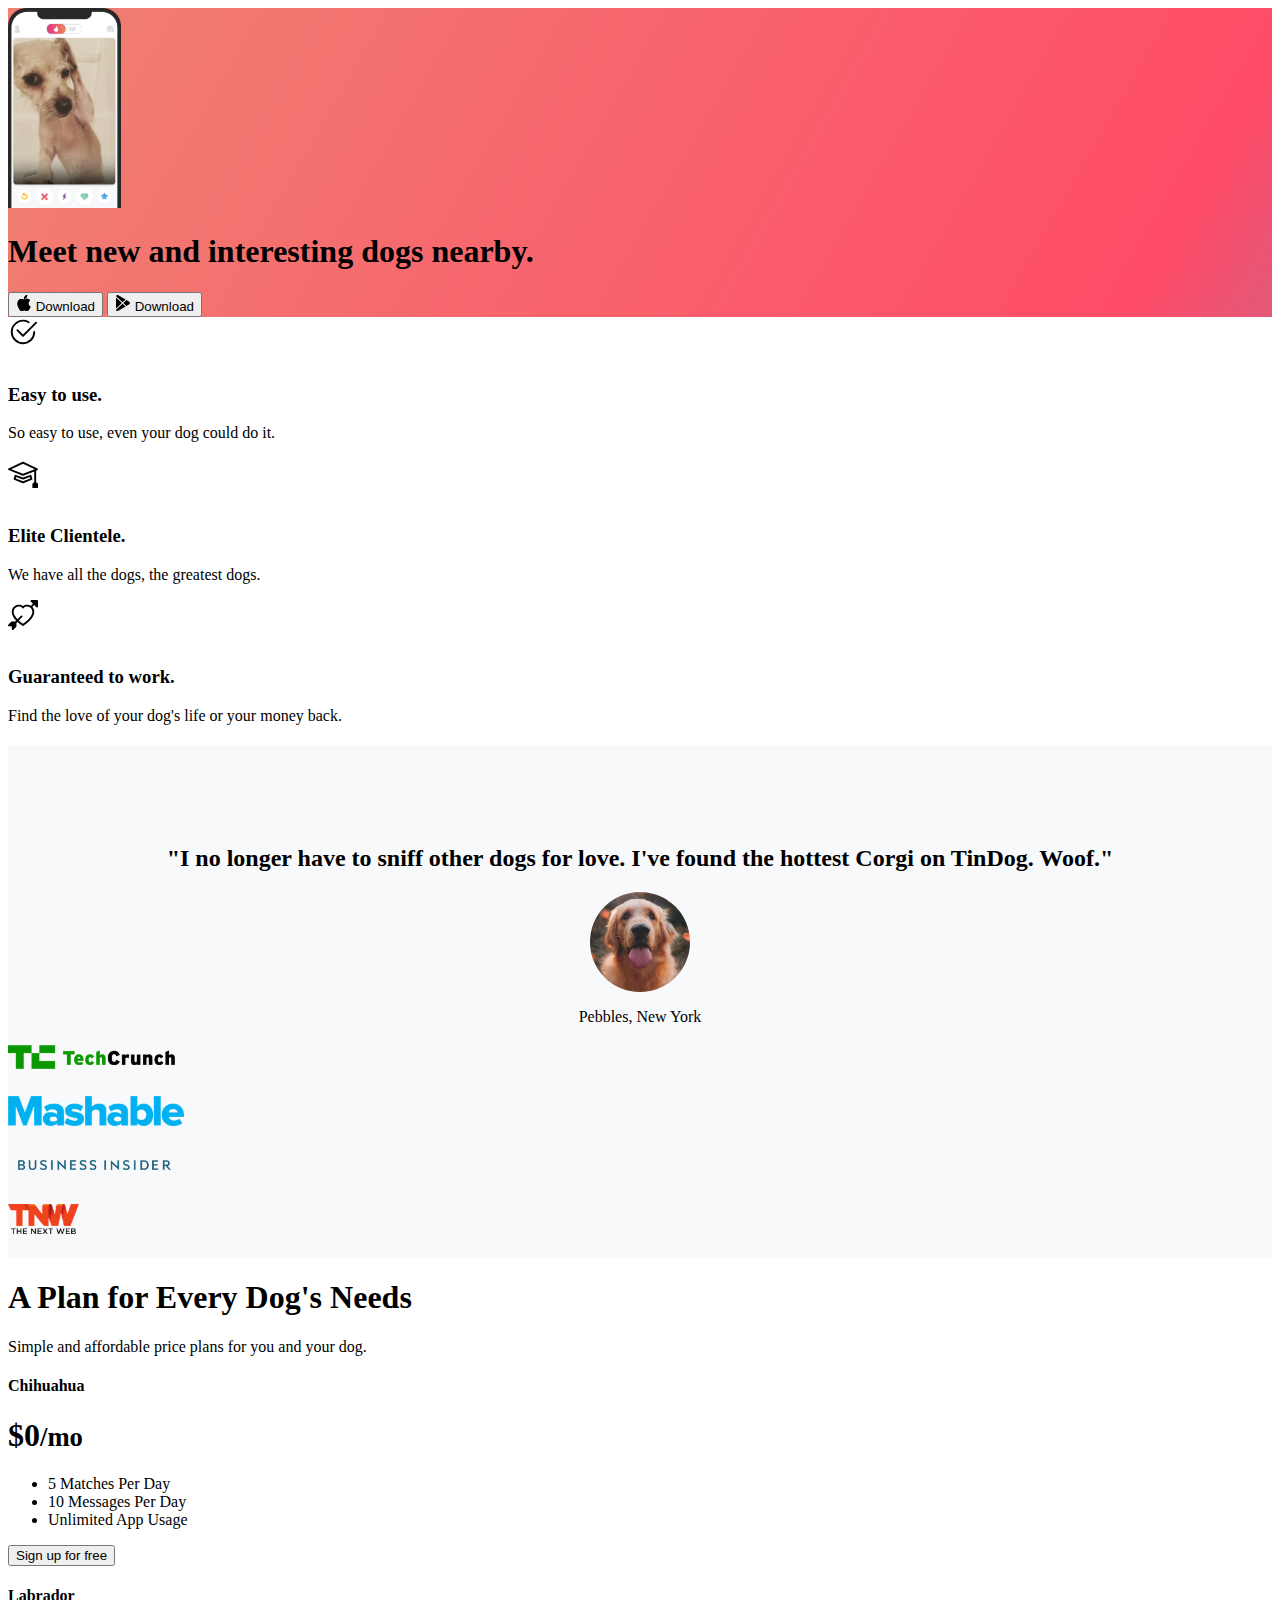
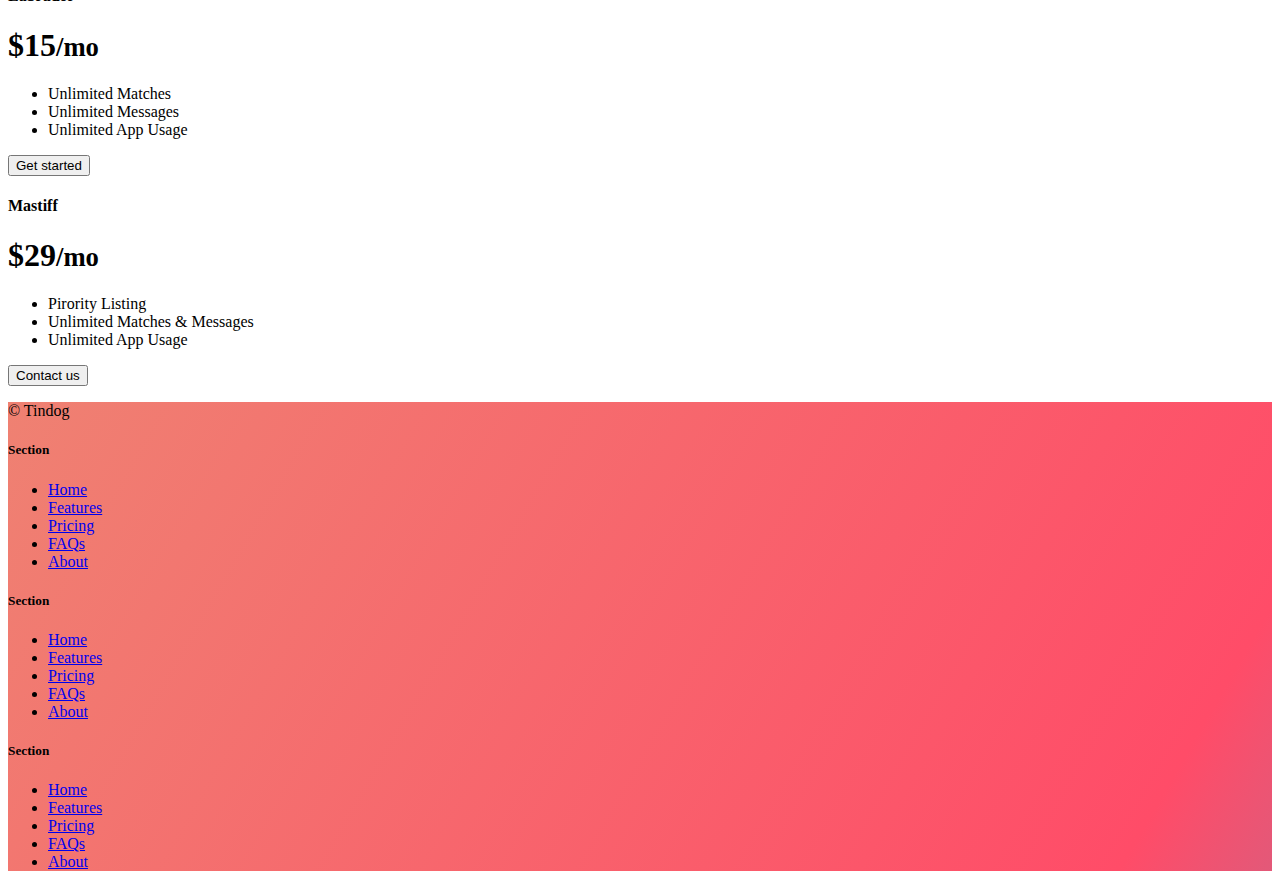
<file: index.html>
<!DOCTYPE html>
<html lang="en">

<head>
  <meta charset="UTF-8">
  <meta name="viewport" content="width=device-width, initial-scale=1.0">
  <title>TinDog</title>
  <link href="https://cdn.jsdelivr.net/npm/bootstrap@5.3.0-alpha3/dist/css/bootstrap.min.css" rel="stylesheet" integrity="sha384-KK94CHFLLe+nY2dmCWGMq91rCGa5gtU4mk92HdvYe+M/SXH301p5ILy+dN9+nJOZ" crossorigin="anonymous">
  <link href="./css/style.css" rel="stylesheet">
</head>

<body>

    <!-- Title -->
    <section id="title" class="gradient-background">

      <div class="container col-xxl-8 px-4 pt-5">
        <div class="row flex-lg-row-reverse align-items-center g-5 pt-5">
          <div class="col-10 col-sm-8 col-lg-6">
            <img src="./images/iphone.png" class="d-block mx-lg-auto img-fluid" alt="Bootstrap Themes" height="200"
              loading="lazy">
          </div>
          <div class="col-lg-6">
            <h1 class="display-5 fw-bold text-body-emphasis lh-1 mb-3">Meet new and interesting dogs nearby.</h1>
  
            <div class="d-grid gap-2 d-md-flex justify-content-md-start">
              <button type="button" class="btn btn-light btn-lg px-4 me-md-2"><svg xmlns="http://www.w3.org/2000/svg"
                  width="16" height="16" fill="currentColor" class="bi bi-apple mb-1" viewBox="0 0 16 16">
                  <path
                    d="M11.182.008C11.148-.03 9.923.023 8.857 1.18c-1.066 1.156-.902 2.482-.878 2.516.024.034 1.52.087 2.475-1.258.955-1.345.762-2.391.728-2.43Zm3.314 11.733c-.048-.096-2.325-1.234-2.113-3.422.212-2.189 1.675-2.789 1.698-2.854.023-.065-.597-.79-1.254-1.157a3.692 3.692 0 0 0-1.563-.434c-.108-.003-.483-.095-1.254.116-.508.139-1.653.589-1.968.607-.316.018-1.256-.522-2.267-.665-.647-.125-1.333.131-1.824.328-.49.196-1.422.754-2.074 2.237-.652 1.482-.311 3.83-.067 4.56.244.729.625 1.924 1.273 2.796.576.984 1.34 1.667 1.659 1.899.319.232 1.219.386 1.843.067.502-.308 1.408-.485 1.766-.472.357.013 1.061.154 1.782.539.571.197 1.111.115 1.652-.105.541-.221 1.324-1.059 2.238-2.758.347-.79.505-1.217.473-1.282Z" />
                  <path
                    d="M11.182.008C11.148-.03 9.923.023 8.857 1.18c-1.066 1.156-.902 2.482-.878 2.516.024.034 1.52.087 2.475-1.258.955-1.345.762-2.391.728-2.43Zm3.314 11.733c-.048-.096-2.325-1.234-2.113-3.422.212-2.189 1.675-2.789 1.698-2.854.023-.065-.597-.79-1.254-1.157a3.692 3.692 0 0 0-1.563-.434c-.108-.003-.483-.095-1.254.116-.508.139-1.653.589-1.968.607-.316.018-1.256-.522-2.267-.665-.647-.125-1.333.131-1.824.328-.49.196-1.422.754-2.074 2.237-.652 1.482-.311 3.83-.067 4.56.244.729.625 1.924 1.273 2.796.576.984 1.34 1.667 1.659 1.899.319.232 1.219.386 1.843.067.502-.308 1.408-.485 1.766-.472.357.013 1.061.154 1.782.539.571.197 1.111.115 1.652-.105.541-.221 1.324-1.059 2.238-2.758.347-.79.505-1.217.473-1.282Z" />
                </svg> Download</button>
              <button type="button" class="btn btn-outline-light btn-lg px-4"><svg xmlns="http://www.w3.org/2000/svg"
                  width="16" height="16" fill="currentColor" class="bi bi-google-play mb-1" viewBox="0 0 16 16">
                  <path
                    d="M14.222 9.374c1.037-.61 1.037-2.137 0-2.748L11.528 5.04 8.32 8l3.207 2.96 2.694-1.586Zm-3.595 2.116L7.583 8.68 1.03 14.73c.201 1.029 1.36 1.61 2.303 1.055l7.294-4.295ZM1 13.396V2.603L6.846 8 1 13.396ZM1.03 1.27l6.553 6.05 3.044-2.81L3.333.215C2.39-.341 1.231.24 1.03 1.27Z" />
                </svg> Download</button>
            </div>
          </div>
        </div>
      </div>
    </section>

  <!-- Features -->
  <section id="features" class="container mt-5">
    <div class="row g-4 py-5 row-cols-1 row-cols-lg-3">
      <div class="col d-flex align-items-start">
        <div class="icon-square text-body-emphasis bg-body-secondary d-inline-flex align-items-center justify-content-center fs-4 flex-shrink-0 me-3">
          <svg xmlns="http://www.w3.org/2000/svg" height="30" fill="currentColor" class="bi bi-check2-circle"
              viewBox="0 0 16 16">
              <path
                d="M2.5 8a5.5 5.5 0 0 1 8.25-4.764.5.5 0 0 0 .5-.866A6.5 6.5 0 1 0 14.5 8a.5.5 0 0 0-1 0 5.5 5.5 0 1 1-11 0z" />
              <path
                d="M15.354 3.354a.5.5 0 0 0-.708-.708L8 9.293 5.354 6.646a.5.5 0 1 0-.708.708l3 3a.5.5 0 0 0 .708 0l7-7z" />
          </svg>
        </div>
        <div >
          <h3 class="fs-2">Easy to use.</h3>
          <p>So easy to use, even your dog could do it.</p>
        </div>
      </div>
      <div class="col d-flex align-items-start">
        <div class="icon-square text-body-emphasis bg-body-secondary d-inline-flex align-items-center justify-content-center fs-4 flex-shrink-0 me-3">
          <svg xmlns="http://www.w3.org/2000/svg" height="30" fill="currentColor" class="bi bi-mortarboard" viewBox="0 0 16 16">
            <path d="M8.211 2.047a.5.5 0 0 0-.422 0l-7.5 3.5a.5.5 0 0 0 .025.917l7.5 3a.5.5 0 0 0 .372 0L14 7.14V13a1 1 0 0 0-1 1v2h3v-2a1 1 0 0 0-1-1V6.739l.686-.275a.5.5 0 0 0 .025-.917l-7.5-3.5ZM8 8.46 1.758 5.965 8 3.052l6.242 2.913L8 8.46Z"/>
            <path d="M4.176 9.032a.5.5 0 0 0-.656.327l-.5 1.7a.5.5 0 0 0 .294.605l4.5 1.8a.5.5 0 0 0 .372 0l4.5-1.8a.5.5 0 0 0 .294-.605l-.5-1.7a.5.5 0 0 0-.656-.327L8 10.466 4.176 9.032Zm-.068 1.873.22-.748 3.496 1.311a.5.5 0 0 0 .352 0l3.496-1.311.22.748L8 12.46l-3.892-1.556Z"/>
            </svg>
        </div>
        <div>
          <h3 class="fs-2">Elite Clientele.</h3>
          <p>We have all the dogs, the greatest dogs.</p>
        </div>
      </div>
      <div class="col d-flex align-items-start">
        <div class="icon-square text-body-emphasis bg-body-secondary d-inline-flex align-items-center justify-content-center fs-4 flex-shrink-0 me-3">
          <svg xmlns="http://www.w3.org/2000/svg" height="30" fill="currentColor" class="bi bi-arrow-through-heart"
              viewBox="0 0 16 16">
                <path fill-rule="evenodd"
                d="M2.854 15.854A.5.5 0 0 1 2 15.5V14H.5a.5.5 0 0 1-.354-.854l1.5-1.5A.5.5 0 0 1 2 11.5h1.793l.53-.53c-.771-.802-1.328-1.58-1.704-2.32-.798-1.575-.775-2.996-.213-4.092C3.426 2.565 6.18 1.809 8 3.233c1.25-.98 2.944-.928 4.212-.152L13.292 2 12.147.854A.5.5 0 0 1 12.5 0h3a.5.5 0 0 1 .5.5v3a.5.5 0 0 1-.854.354L14 2.707l-1.006 1.006c.236.248.44.531.6.845.562 1.096.585 2.517-.213 4.092-.793 1.563-2.395 3.288-5.105 5.08L8 13.912l-.276-.182a21.86 21.86 0 0 1-2.685-2.062l-.539.54V14a.5.5 0 0 1-.146.354l-1.5 1.5Zm2.893-4.894A20.419 20.419 0 0 0 8 12.71c2.456-1.666 3.827-3.207 4.489-4.512.679-1.34.607-2.42.215-3.185-.817-1.595-3.087-2.054-4.346-.761L8 4.62l-.358-.368c-1.259-1.293-3.53-.834-4.346.761-.392.766-.464 1.845.215 3.185.323.636.815 1.33 1.519 2.065l1.866-1.867a.5.5 0 1 1 .708.708L5.747 10.96Z" />
            </svg>
        </div>
        <div>
          <h3 class="fs-2">Guaranteed to work.</h3>
          <p>Find the love of your dog's life or your money back.</p>
        </div>
      </div>
    </div>
  </section>


  <!-- Testimonial -->
  <section id="testimonial" class="container">
    <div class="container">
      <h2>"I no longer have to sniff other dogs for love. I've found the hottest Corgi on TinDog. Woof."</h2>
      <div class="flex-container mt-5 mb-2">
        <img src="./images/dog-img.jpg" alt="">
      </div>
      <div class="flex-container">
        <p>Pebbles, New York</p>
      </div>
      <div class="container pb-5">
        <div class="row endorsements">
          <div class="col-lg-3 col-sm-12 text-center">
            <img src="./images/techcrunch.png" alt="">
          </div>
          <div class="col-lg-3 col-sm-12 text-center">
            <img src="./images/mashable.png" alt="">
          </div>
          <div class="col-lg-3 col-sm-12 text-center">
            <img src="./images/bizinsider.png" alt="">
          </div>
          <div class="col-lg-3 col-sm-12 text-center">
            <img src="./images/tnw.png" alt="">
          </div>
        </div>
      </div>
    </div>
  </section>
  <!-- Pricing -->
  <section id="pricing">
    <div class="container py-3">
      <header>
        <div class="pricing-header p-3 pb-md-4 mx-auto text-center pt-5">
          <h1 class="display-4 fw-normal">A Plan for Every Dog's Needs</h1>
          <p class="fs-5 text-body-secondary">Simple and affordable price plans for you and your dog.</p>
        </div>
      </header>
    
      <main>
        <div class="row row-cols-1 row-cols-md-3 mb-3 text-center">
          <div class="col">
            <div class="card mb-4 rounded-3 shadow-sm">
              <div class="card-header py-3">
                <h4 class="my-0 fw-normal">Chihuahua</h4>
              </div>
              <div class="card-body">
                <h1 class="card-title pricing-card-title">$0<small class="text-body-secondary fw-light">/mo</small></h1>
                <ul class="list-unstyled mt-3 mb-4">
                  <li>5 Matches Per Day</li>
                  <li>10 Messages Per Day</li>
                  <li>Unlimited App Usage</li>
                </ul>
                <button type="button" class="w-100 btn btn-lg btn-outline-dark">Sign up for free</button>
              </div>
            </div>
          </div>
          <div class="col">
            <div class="card mb-4 rounded-3 shadow-sm">
              <div class="card-header py-3">
                <h4 class="my-0 fw-normal">Labrador</h4>
              </div>
              <div class="card-body">
                <h1 class="card-title pricing-card-title">$15<small class="text-body-secondary fw-light">/mo</small></h1>
                <ul class="list-unstyled mt-3 mb-4">
                  <li>Unlimited Matches</li>
                  <li>Unlimited Messages</li>
                  <li>Unlimited App Usage</li>
                </ul>
                <button type="button" class="w-100 btn btn-lg btn-dark">Get started</button>
              </div>
            </div>
          </div>
          <div class="col">
            <div class="card mb-4 rounded-3 shadow-sm border-dark">
              <div class="card-header py-3 text-bg-dark border-dark">
                <h4 class="my-0 fw-normal">Mastiff</h4>
              </div>
              <div class="card-body">
                <h1 class="card-title pricing-card-title">$29<small class="text-body-secondary fw-light">/mo</small></h1>
                <ul class="list-unstyled mt-3 mb-4">
                  <li>Pirority Listing</li>
                  <li>Unlimited Matches & Messages</li>
                  <li>Unlimited App Usage</li>
                </ul>
                <button type="button" class="w-100 btn btn-lg btn-dark">Contact us</button>
              </div>
            </div>
          </div>
        </div>
    </div>
  </section>
  <!-- Footer -->
  <section id="footer" class="gradient-background">
    <div class="container">
      <footer class="row row-cols-1 row-cols-sm-2 row-cols-md-5 py-5 mt-5">
        <div class="col mb-3">
          <p class="text-body-secondary">© Tindog</p>
        </div>
        <div class="col mb-3">
        </div>
        <div class="col mb-3">
          <h5>Section</h5>
          <ul class="nav flex-column">
            <li class="nav-item mb-2"><a href="#" class="nav-link p-0 text-body-secondary">Home</a></li>
            <li class="nav-item mb-2"><a href="#" class="nav-link p-0 text-body-secondary">Features</a></li>
            <li class="nav-item mb-2"><a href="#" class="nav-link p-0 text-body-secondary">Pricing</a></li>
            <li class="nav-item mb-2"><a href="#" class="nav-link p-0 text-body-secondary">FAQs</a></li>
            <li class="nav-item mb-2"><a href="#" class="nav-link p-0 text-body-secondary">About</a></li>
          </ul>
        </div>
        <div class="col mb-3">
          <h5>Section</h5>
          <ul class="nav flex-column">
            <li class="nav-item mb-2"><a href="#" class="nav-link p-0 text-body-secondary">Home</a></li>
            <li class="nav-item mb-2"><a href="#" class="nav-link p-0 text-body-secondary">Features</a></li>
            <li class="nav-item mb-2"><a href="#" class="nav-link p-0 text-body-secondary">Pricing</a></li>
            <li class="nav-item mb-2"><a href="#" class="nav-link p-0 text-body-secondary">FAQs</a></li>
            <li class="nav-item mb-2"><a href="#" class="nav-link p-0 text-body-secondary">About</a></li>
          </ul>
        </div>
        <div class="col mb-3">
          <h5>Section</h5>
          <ul class="nav flex-column">
            <li class="nav-item mb-2"><a href="#" class="nav-link p-0 text-body-secondary">Home</a></li>
            <li class="nav-item mb-2"><a href="#" class="nav-link p-0 text-body-secondary">Features</a></li>
            <li class="nav-item mb-2"><a href="#" class="nav-link p-0 text-body-secondary">Pricing</a></li>
            <li class="nav-item mb-2"><a href="#" class="nav-link p-0 text-body-secondary">FAQs</a></li>
            <li class="nav-item mb-2"><a href="#" class="nav-link p-0 text-body-secondary">About</a></li>
          </ul>
        </div>
      </footer>
    </div>
  </section>

  <script src="https://cdn.jsdelivr.net/npm/bootstrap@5.3.0-alpha3/dist/js/bootstrap.bundle.min.js" integrity="sha384-ENjdO4Dr2bkBIFxQpeoTz1HIcje39Wm4jDKdf19U8gI4ddQ3GYNS7NTKfAdVQSZe" crossorigin="anonymous"></script>
</body>

</html>
</file>
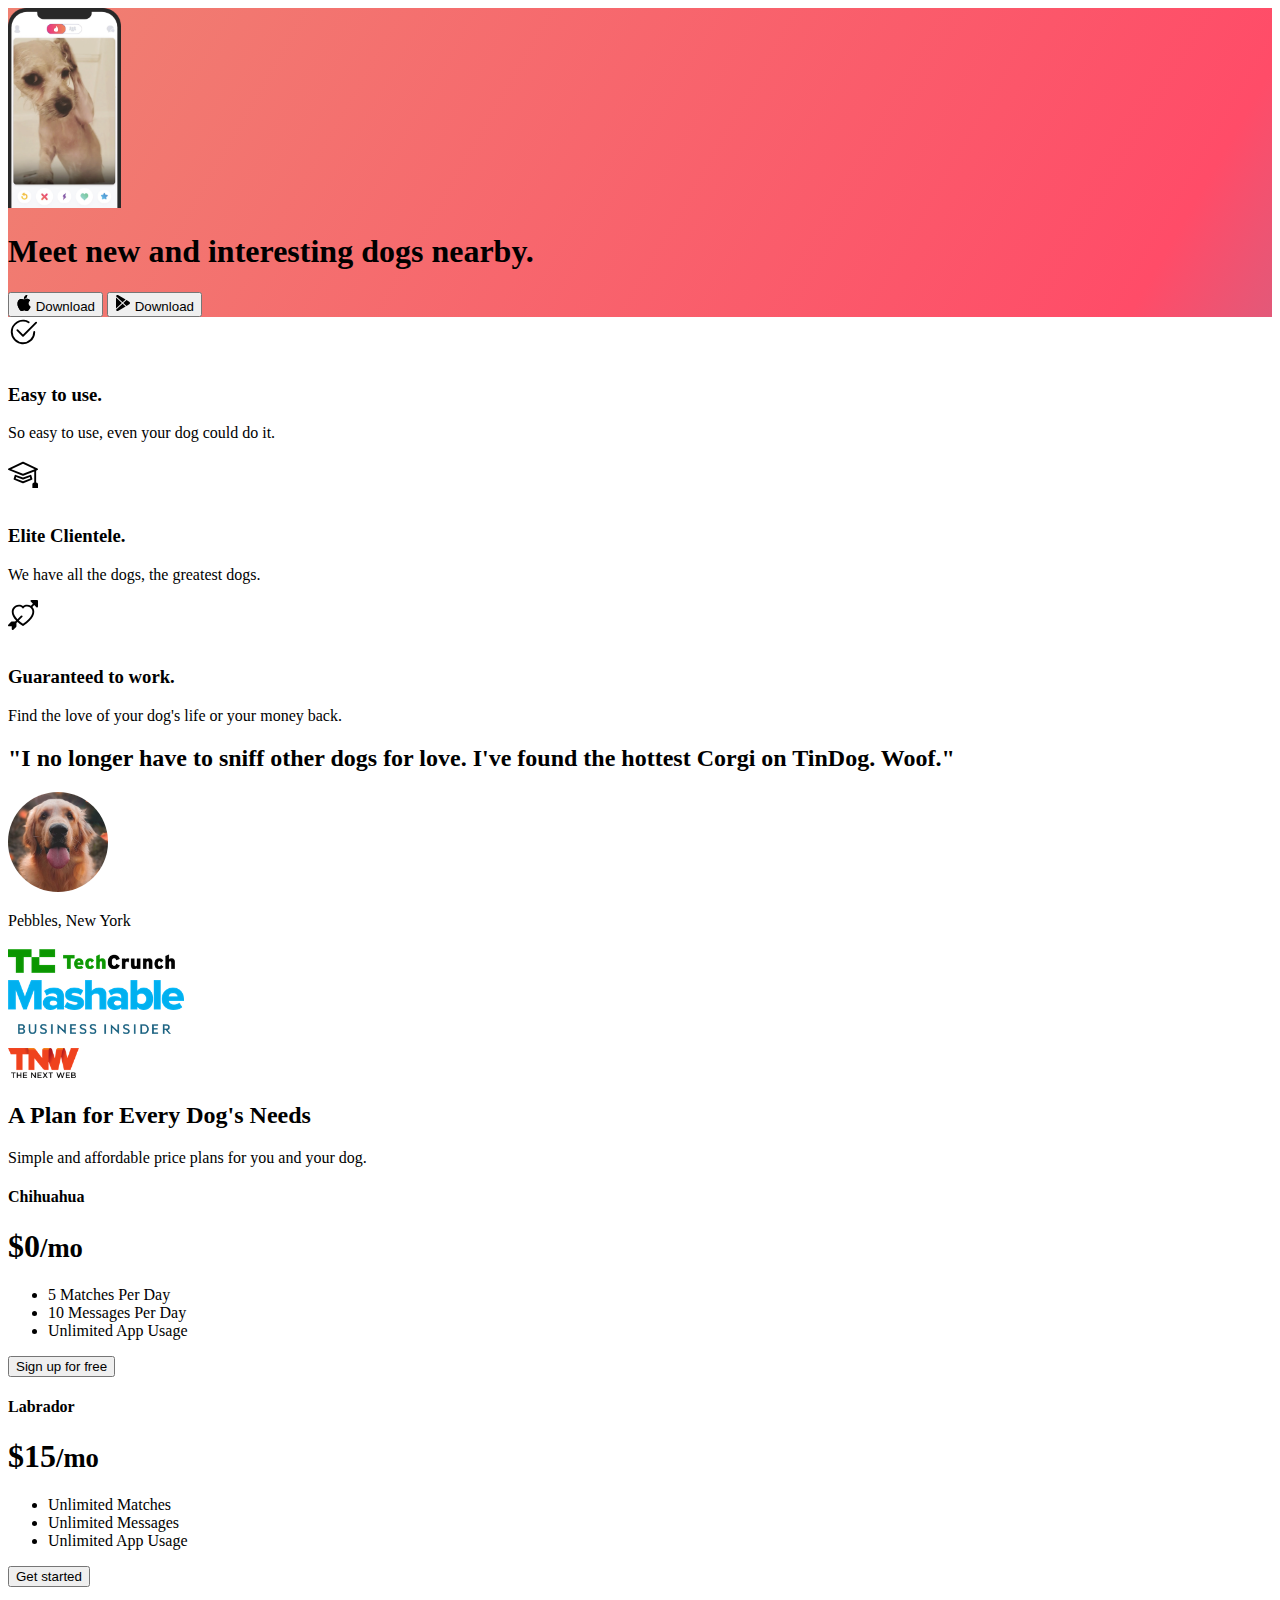
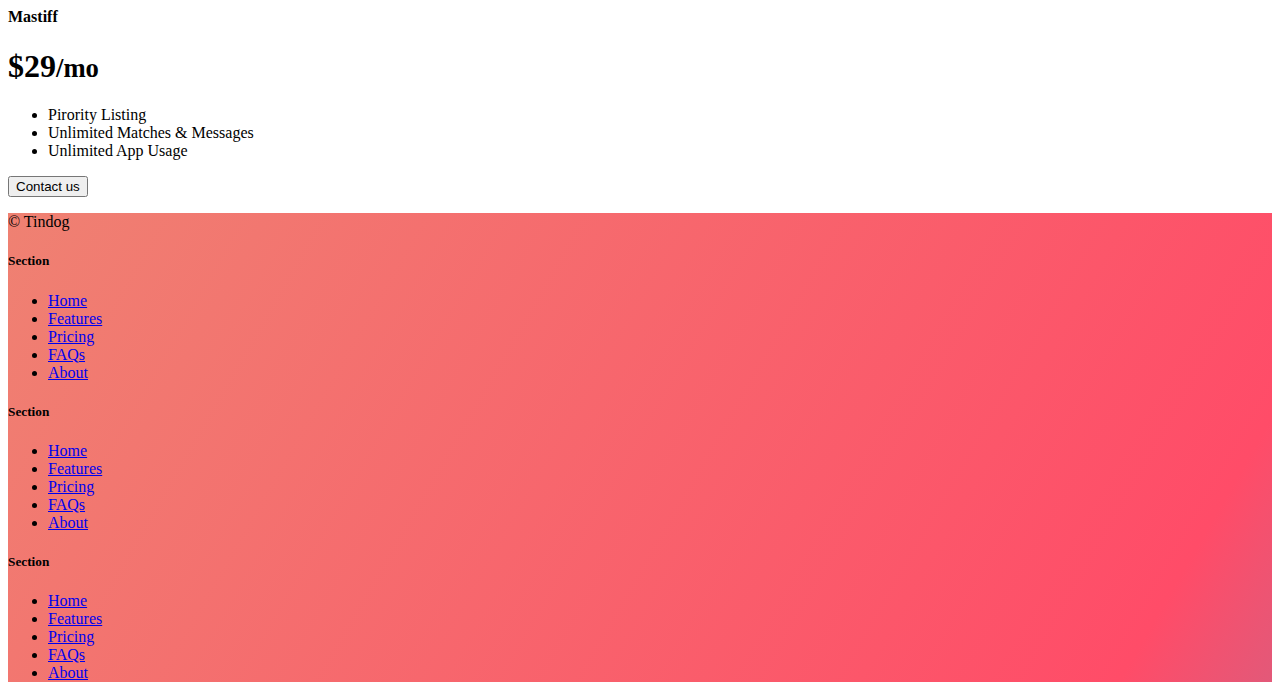
<file: solution.html>
<!DOCTYPE html>
<html lang="en">

<head>
  <meta charset="UTF-8">
  <meta name="viewport" content="width=device-width, initial-scale=1.0">
  <title>TinDog</title>
  <link href="https://cdn.jsdelivr.net/npm/bootstrap@5.3.0-alpha3/dist/css/bootstrap.min.css" rel="stylesheet"
    integrity="sha384-KK94CHFLLe+nY2dmCWGMq91rCGa5gtU4mk92HdvYe+M/SXH301p5ILy+dN9+nJOZ" crossorigin="anonymous">
  <link rel="stylesheet" href="./css/solution.css">
</head>

<body>


  <!-- Title -->
  <section id="title" class="gradient-background">

    <div class="container col-xxl-8 px-4 pt-5">
      <div class="row flex-lg-row-reverse align-items-center g-5 pt-5">
        <div class="col-10 col-sm-8 col-lg-6">
          <img src="./images/iphone.png" class="d-block mx-lg-auto img-fluid" alt="Bootstrap Themes" height="200"
            loading="lazy">
        </div>
        <div class="col-lg-6">
          <h1 class="display-5 fw-bold text-body-emphasis lh-1 mb-3">Meet new and interesting dogs nearby.</h1>

          <div class="d-grid gap-2 d-md-flex justify-content-md-start">
            <button type="button" class="btn btn-light btn-lg px-4 me-md-2"><svg xmlns="http://www.w3.org/2000/svg"
                width="16" height="16" fill="currentColor" class="bi bi-apple mb-1" viewBox="0 0 16 16">
                <path
                  d="M11.182.008C11.148-.03 9.923.023 8.857 1.18c-1.066 1.156-.902 2.482-.878 2.516.024.034 1.52.087 2.475-1.258.955-1.345.762-2.391.728-2.43Zm3.314 11.733c-.048-.096-2.325-1.234-2.113-3.422.212-2.189 1.675-2.789 1.698-2.854.023-.065-.597-.79-1.254-1.157a3.692 3.692 0 0 0-1.563-.434c-.108-.003-.483-.095-1.254.116-.508.139-1.653.589-1.968.607-.316.018-1.256-.522-2.267-.665-.647-.125-1.333.131-1.824.328-.49.196-1.422.754-2.074 2.237-.652 1.482-.311 3.83-.067 4.56.244.729.625 1.924 1.273 2.796.576.984 1.34 1.667 1.659 1.899.319.232 1.219.386 1.843.067.502-.308 1.408-.485 1.766-.472.357.013 1.061.154 1.782.539.571.197 1.111.115 1.652-.105.541-.221 1.324-1.059 2.238-2.758.347-.79.505-1.217.473-1.282Z" />
                <path
                  d="M11.182.008C11.148-.03 9.923.023 8.857 1.18c-1.066 1.156-.902 2.482-.878 2.516.024.034 1.52.087 2.475-1.258.955-1.345.762-2.391.728-2.43Zm3.314 11.733c-.048-.096-2.325-1.234-2.113-3.422.212-2.189 1.675-2.789 1.698-2.854.023-.065-.597-.79-1.254-1.157a3.692 3.692 0 0 0-1.563-.434c-.108-.003-.483-.095-1.254.116-.508.139-1.653.589-1.968.607-.316.018-1.256-.522-2.267-.665-.647-.125-1.333.131-1.824.328-.49.196-1.422.754-2.074 2.237-.652 1.482-.311 3.83-.067 4.56.244.729.625 1.924 1.273 2.796.576.984 1.34 1.667 1.659 1.899.319.232 1.219.386 1.843.067.502-.308 1.408-.485 1.766-.472.357.013 1.061.154 1.782.539.571.197 1.111.115 1.652-.105.541-.221 1.324-1.059 2.238-2.758.347-.79.505-1.217.473-1.282Z" />
              </svg> Download</button>
            <button type="button" class="btn btn-outline-light btn-lg px-4"><svg xmlns="http://www.w3.org/2000/svg"
                width="16" height="16" fill="currentColor" class="bi bi-google-play mb-1" viewBox="0 0 16 16">
                <path
                  d="M14.222 9.374c1.037-.61 1.037-2.137 0-2.748L11.528 5.04 8.32 8l3.207 2.96 2.694-1.586Zm-3.595 2.116L7.583 8.68 1.03 14.73c.201 1.029 1.36 1.61 2.303 1.055l7.294-4.295ZM1 13.396V2.603L6.846 8 1 13.396ZM1.03 1.27l6.553 6.05 3.044-2.81L3.333.215C2.39-.341 1.231.24 1.03 1.27Z" />
              </svg> Download</button>
          </div>
        </div>
      </div>
    </div>
  </section>
  <!-- Features -->
  <section id="features">
    <div class="container mt-5">
      <div class="row g-4 py-5 row-cols-1 row-cols-lg-3">
        <div class="col d-flex align-items-start">
          <div
            class="icon-square text-body-emphasis bg-body-secondary d-inline-flex align-items-center justify-content-center fs-4 flex-shrink-0 me-3">
            <svg xmlns="http://www.w3.org/2000/svg" height="30" fill="currentColor" class="bi bi-check2-circle"
              viewBox="0 0 16 16">
              <path
                d="M2.5 8a5.5 5.5 0 0 1 8.25-4.764.5.5 0 0 0 .5-.866A6.5 6.5 0 1 0 14.5 8a.5.5 0 0 0-1 0 5.5 5.5 0 1 1-11 0z" />
              <path
                d="M15.354 3.354a.5.5 0 0 0-.708-.708L8 9.293 5.354 6.646a.5.5 0 1 0-.708.708l3 3a.5.5 0 0 0 .708 0l7-7z" />
            </svg>
          </div>
          <div>
            <h3 class="fs-2">Easy to use.</h3>
            <p>So easy to use, even your dog could do it.</p>

          </div>
        </div>
        <div class="col d-flex align-items-start">
          <div
            class="icon-square text-body-emphasis bg-body-secondary d-inline-flex align-items-center justify-content-center fs-4 flex-shrink-0 me-3">
            <svg xmlns="http://www.w3.org/2000/svg" height="30" fill="currentColor" class="bi bi-mortarboard"
              viewBox="0 0 16 16">
              <path
                d="M8.211 2.047a.5.5 0 0 0-.422 0l-7.5 3.5a.5.5 0 0 0 .025.917l7.5 3a.5.5 0 0 0 .372 0L14 7.14V13a1 1 0 0 0-1 1v2h3v-2a1 1 0 0 0-1-1V6.739l.686-.275a.5.5 0 0 0 .025-.917l-7.5-3.5ZM8 8.46 1.758 5.965 8 3.052l6.242 2.913L8 8.46Z" />
              <path
                d="M4.176 9.032a.5.5 0 0 0-.656.327l-.5 1.7a.5.5 0 0 0 .294.605l4.5 1.8a.5.5 0 0 0 .372 0l4.5-1.8a.5.5 0 0 0 .294-.605l-.5-1.7a.5.5 0 0 0-.656-.327L8 10.466 4.176 9.032Zm-.068 1.873.22-.748 3.496 1.311a.5.5 0 0 0 .352 0l3.496-1.311.22.748L8 12.46l-3.892-1.556Z" />
            </svg>
          </div>
          <div>
            <h3 class="fs-2">Elite Clientele.</h3>
            <p>We have all the dogs, the greatest dogs.</p>

          </div>
        </div>
        <div class="col d-flex align-items-start">
          <div
            class="icon-square text-body-emphasis bg-body-secondary d-inline-flex align-items-center justify-content-center fs-4 flex-shrink-0 me-3">
            <svg xmlns="http://www.w3.org/2000/svg" height="30" fill="currentColor" class="bi bi-arrow-through-heart"
              viewBox="0 0 16 16">
              <path fill-rule="evenodd"
                d="M2.854 15.854A.5.5 0 0 1 2 15.5V14H.5a.5.5 0 0 1-.354-.854l1.5-1.5A.5.5 0 0 1 2 11.5h1.793l.53-.53c-.771-.802-1.328-1.58-1.704-2.32-.798-1.575-.775-2.996-.213-4.092C3.426 2.565 6.18 1.809 8 3.233c1.25-.98 2.944-.928 4.212-.152L13.292 2 12.147.854A.5.5 0 0 1 12.5 0h3a.5.5 0 0 1 .5.5v3a.5.5 0 0 1-.854.354L14 2.707l-1.006 1.006c.236.248.44.531.6.845.562 1.096.585 2.517-.213 4.092-.793 1.563-2.395 3.288-5.105 5.08L8 13.912l-.276-.182a21.86 21.86 0 0 1-2.685-2.062l-.539.54V14a.5.5 0 0 1-.146.354l-1.5 1.5Zm2.893-4.894A20.419 20.419 0 0 0 8 12.71c2.456-1.666 3.827-3.207 4.489-4.512.679-1.34.607-2.42.215-3.185-.817-1.595-3.087-2.054-4.346-.761L8 4.62l-.358-.368c-1.259-1.293-3.53-.834-4.346.761-.392.766-.464 1.845.215 3.185.323.636.815 1.33 1.519 2.065l1.866-1.867a.5.5 0 1 1 .708.708L5.747 10.96Z" />
            </svg>
          </div>
          <div>
            <h3 class="fs-2">Guaranteed to work.</h3>
            <p>Find the love of your dog's life or your money back.</p>

          </div>
        </div>
      </div>
    </div>
  </section>
  <!-- Testimonial -->
  <section id="testimonial" class="container">
    <div class="my-5">
      <div class="p-5 text-center bg-body-tertiary">
        <div class="container py-5">
          <h2 class="text-body-emphasis">"I no longer have to sniff other dogs for love. I've found the hottest Corgi on
            TinDog. Woof."</h2>
          <img class="profile-img mt-5" src="./images/dog-img.jpg" alt="dog image">
          <p class="col-lg-8 mx-auto lead mt-2">
            Pebbles, New York
          </p>
        </div>

        <div class="container">
          <div class="row">
            <div class="col-lg-3 col-sm-12">
              <img src="./images/techcrunch.png" alt="techcrunch" height="30">
            </div>
            <div class="col-lg-3 col-sm-12">
              <img src="./images/mashable.png" alt="mashable" height="30">
            </div>
            <div class="col-lg-3 col-sm-12">
              <img src="./images/bizinsider.png" alt="bizinsider" height="30">
            </div>
            <div class="col-lg-3 col-sm-12">
              <img src="./images/tnw.png" alt="tnw" height="30">
            </div>
          </div>
        </div>
      </div>
    </div>
  </section>
  <!-- Pricing -->
  <section id="pricing">
    <div class="container">
      <div class="pricing-header p-3 pb-md-4 mx-auto text-center">
        <h2 class="display-4 fw-normal">A Plan for Every Dog's Needs</h2>
        <p class="fs-5 text-body-secondary">Simple and affordable price plans for you and your dog.
      </div>
      <div class="row row-cols-1 row-cols-md-3 mb-3 text-center">
        <div class="col">
          <div class="card mb-4 rounded-3 shadow-sm">
            <div class="card-header py-3">
              <h4 class="my-0 fw-normal">Chihuahua</h4>
            </div>
            <div class="card-body">
              <h1 class="card-title pricing-card-title">$0<small class="text-body-secondary fw-light">/mo</small></h1>
              <ul class="list-unstyled mt-3 mb-4">
                <li>5 Matches Per Day</li>
                <li>10 Messages Per Day</li>
                <li>Unlimited App Usage</li>
              </ul>
              <button type="button" class="w-100 btn btn-lg btn-outline-dark">Sign up for free</button>
            </div>
          </div>
        </div>
        <div class="col">
          <div class="card mb-4 rounded-3 shadow-sm">
            <div class="card-header py-3">
              <h4 class="my-0 fw-normal">Labrador</h4>
            </div>
            <div class="card-body">
              <h1 class="card-title pricing-card-title">$15<small class="text-body-secondary fw-light">/mo</small></h1>
              <ul class="list-unstyled mt-3 mb-4">
                <li>Unlimited Matches</li>
                <li>Unlimited Messages</li>
                <li>Unlimited App Usage</li>
              </ul>
              <button type="button" class="w-100 btn btn-lg btn-dark">Get started</button>
            </div>
          </div>
        </div>
        <div class="col">
          <div class="card mb-4 rounded-3 shadow-sm border-dark">
            <div class="card-header py-3 text-bg-dark border-dark">
              <h4 class="my-0 fw-normal">Mastiff</h4>
            </div>
            <div class="card-body">
              <h1 class="card-title pricing-card-title">$29<small class="text-body-secondary fw-light">/mo</small></h1>
              <ul class="list-unstyled mt-3 mb-4">
                <li>Pirority Listing</li>
                <li>Unlimited Matches & Messages</li>
                <li>Unlimited App Usage</li>
              </ul>
              <button type="button" class="w-100 btn btn-lg btn-dark">Contact us</button>
            </div>
          </div>
        </div>
      </div>
    </div>
  </section>
  <!-- Footer -->
  <section id="contact" class="gradient-background">
    <div class="container ">
      <footer class="row row-cols-1 row-cols-sm-2 row-cols-md-5 py-5 mt-5 border-top">
        <div class="col mb-3">

          <p class="text-body-secondary">© Tindog</p>
        </div>

        <div class="col mb-3">

        </div>

        <div class="col mb-3">
          <h5>Section</h5>
          <ul class="nav flex-column">
            <li class="nav-item mb-2"><a href="#" class="nav-link p-0 text-body-secondary">Home</a></li>
            <li class="nav-item mb-2"><a href="#" class="nav-link p-0 text-body-secondary">Features</a></li>
            <li class="nav-item mb-2"><a href="#" class="nav-link p-0 text-body-secondary">Pricing</a></li>
            <li class="nav-item mb-2"><a href="#" class="nav-link p-0 text-body-secondary">FAQs</a></li>
            <li class="nav-item mb-2"><a href="#" class="nav-link p-0 text-body-secondary">About</a></li>
          </ul>
        </div>

        <div class="col mb-3">
          <h5>Section</h5>
          <ul class="nav flex-column">
            <li class="nav-item mb-2"><a href="#" class="nav-link p-0 text-body-secondary">Home</a></li>
            <li class="nav-item mb-2"><a href="#" class="nav-link p-0 text-body-secondary">Features</a></li>
            <li class="nav-item mb-2"><a href="#" class="nav-link p-0 text-body-secondary">Pricing</a></li>
            <li class="nav-item mb-2"><a href="#" class="nav-link p-0 text-body-secondary">FAQs</a></li>
            <li class="nav-item mb-2"><a href="#" class="nav-link p-0 text-body-secondary">About</a></li>
          </ul>
        </div>

        <div class="col mb-3">
          <h5>Section</h5>
          <ul class="nav flex-column">
            <li class="nav-item mb-2"><a href="#" class="nav-link p-0 text-body-secondary">Home</a></li>
            <li class="nav-item mb-2"><a href="#" class="nav-link p-0 text-body-secondary">Features</a></li>
            <li class="nav-item mb-2"><a href="#" class="nav-link p-0 text-body-secondary">Pricing</a></li>
            <li class="nav-item mb-2"><a href="#" class="nav-link p-0 text-body-secondary">FAQs</a></li>
            <li class="nav-item mb-2"><a href="#" class="nav-link p-0 text-body-secondary">About</a></li>
          </ul>
        </div>
      </footer>
    </div>
  </section>
</body>

</html>
</file>
<file: css/style.css>
.gradient-background {
  background: linear-gradient(300deg, #00bfff, #ff4c68, #ef8172);
  background-size: 180% 180%;
  animation: gradient-animation 18s ease infinite;
}

.text{
  text-align: center;
}

.iphone > img{
  height: 700px;
  padding-bottom: 0;
}

.iphone{
  padding-bottom: 0;
}

#testimonial{
  background-color: rgb(248, 249, 250);
}

#testimonial h2{
  text-align: center;
  padding-top: 100px;
}

.flex-container{
  display: flex;
  justify-content: center;
  align-items: center;
}

.flex-container > img{
  margin-top: 5;
  margin-bottom: 2;
  border-radius: 50%;
  height: 100px;
}

.endorsements img{
  height: 30px;
  margin-bottom: 20px;
  text-align: center;
}

@keyframes gradient-animation {
  0% {
    background-position: 0% 50%;
  }
  50% {
    background-position: 100% 50%;
  }
  100% {
    background-position: 0% 50%;
  }
}

.icon-square {
  width: 3rem;
  height: 3rem;
  border-radius: 0.75rem;
}

.profile-img {
  height: 100px;
  border-radius: 50%;
}
</file>
<file: css/solution.css>
.gradient-background {
  background: linear-gradient(300deg, #00bfff, #ff4c68, #ef8172);
  background-size: 180% 180%;
  animation: gradient-animation 18s ease infinite;
}

@keyframes gradient-animation {
  0% {
    background-position: 0% 50%;
  }
  50% {
    background-position: 100% 50%;
  }
  100% {
    background-position: 0% 50%;
  }
}

.icon-square {
  width: 3rem;
  height: 3rem;
  border-radius: 0.75rem;
}

.profile-img {
  border-radius: 50%;
  height: 100px;
}
</file>
